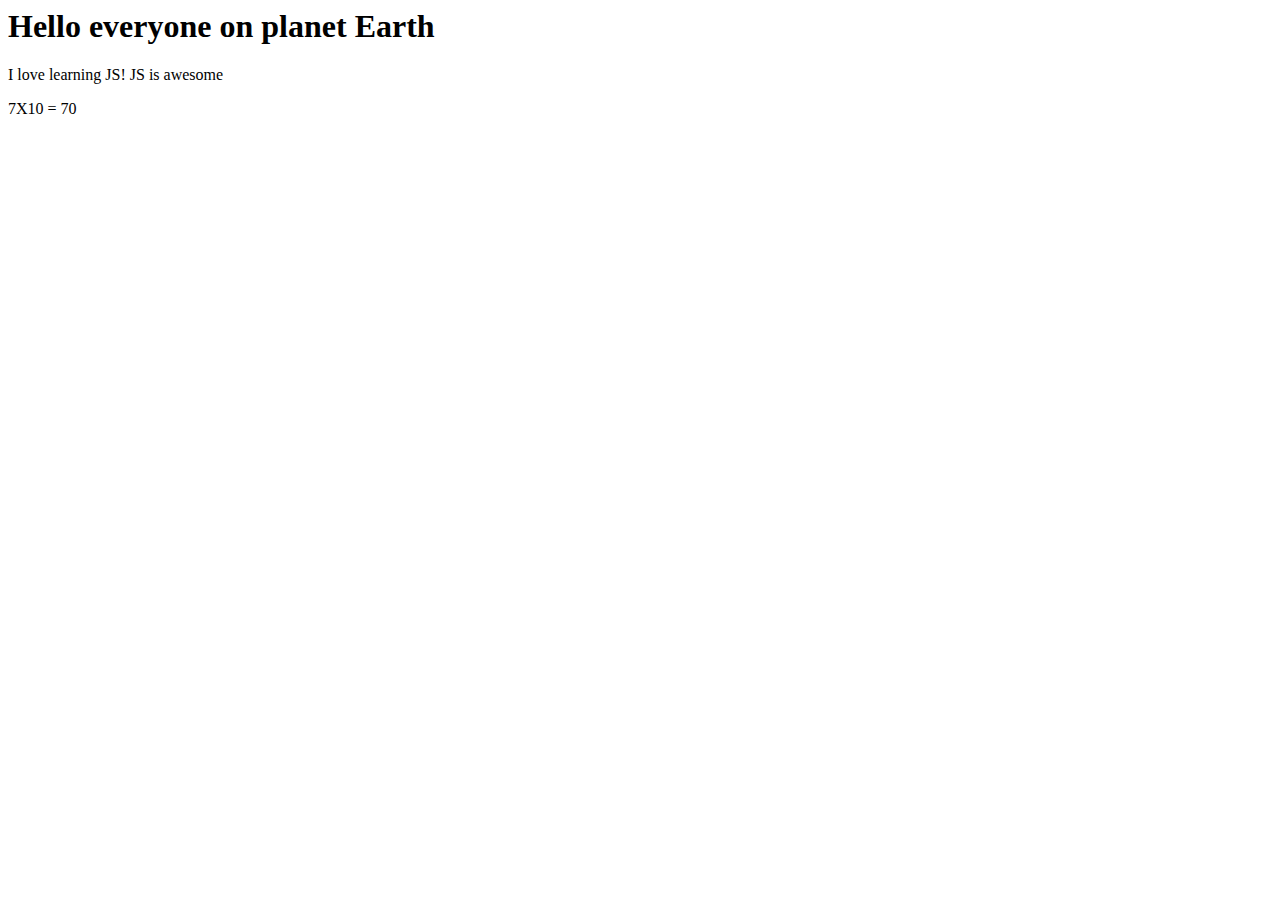
<file: index.html>
<html>
    <head>
        <link rel = "stylesheet" type = "text/css" href = "style.css">
    </head>
    <body>
        <h1 id="heading1"></h1>
        <p id="paragraph1"></p>
        <p id = "paragraph2"></p>

        <script>
            var text1; 
            var text2;
            var text3;

            var numA = 7;
            var numB = 10;
            
            text1 = "Hello everyone on planet Earth";
            text2 = "I love learning JS!";
            text3 = " JS is awesome"

            document.getElementById("heading1").innerHTML = (text1);
            document.getElementById("paragraph1").innerHTML = (text2 + text3);
            document.getElementById("paragraph2").innerHTML = (numA + "X" + numB + " = " + numA * numB);
        </script>
    </body>
    
</html>
</file>
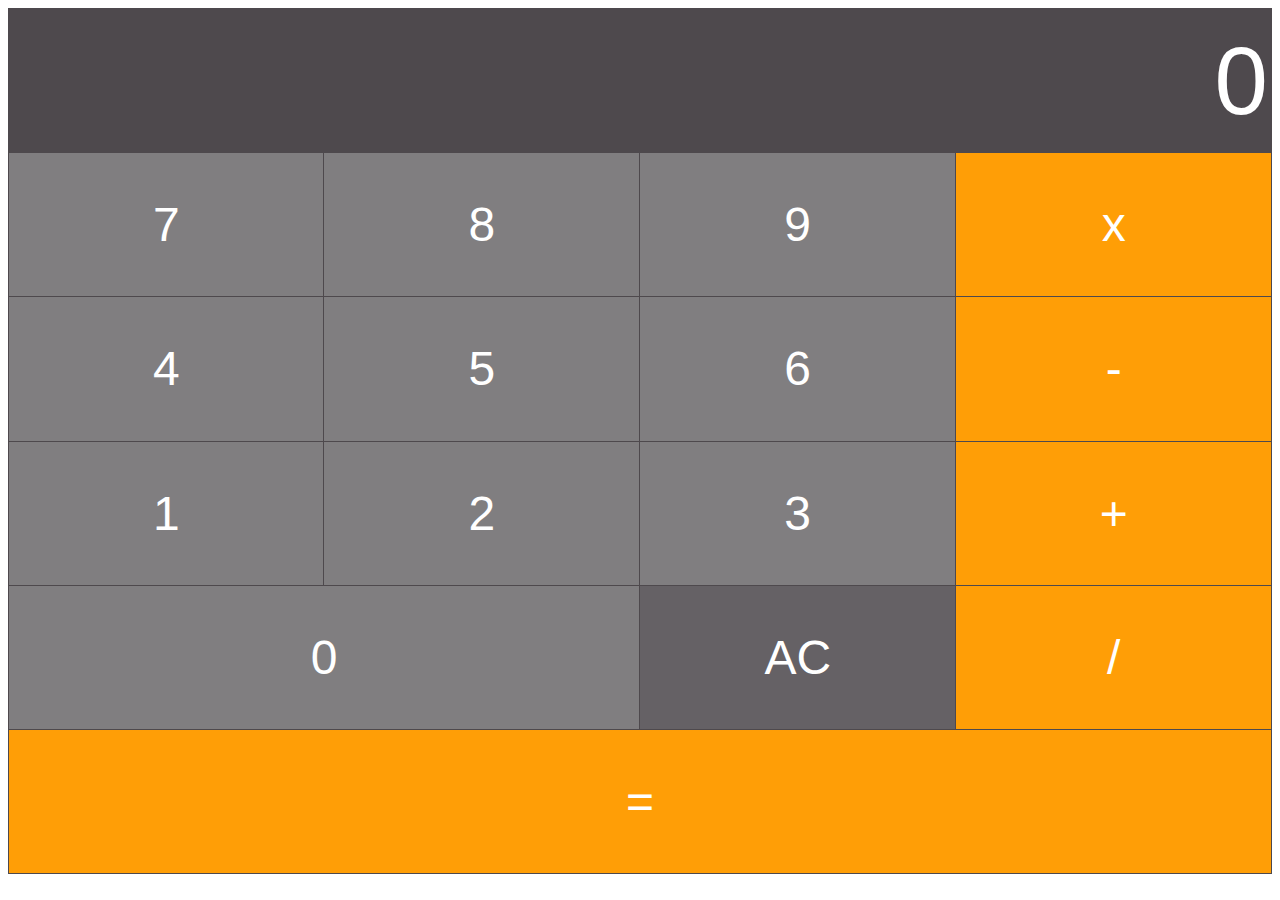
<file: calculator.html>
<html>

<head>
    <link rel="stylesheet" type="text/css" href="style.css">
</head>

<body>
    <table border="1">
        <tr>
            <td colspan="4">
                <input type="text" id="inputBox" value="0" />
            </td>
        </tr>
        <tr>
            <td class = "digitbutton" onclick="digitBtnPressed(7)">7</td>
            <td class = "digitbutton" onclick="digitBtnPressed(8)">8</td>
            <td class = "digitbutton" onclick="digitBtnPressed(9)">9</td>
            <td class = "operatorbutton" onclick="operatorBtnPressed('x')">x</td>
        </tr>
        <tr>
            <td class = "digitbutton" onclick="digitBtnPressed(4)">4</td>
            <td class = "digitbutton" onclick="digitBtnPressed(5)">5</td>
            <td class = "digitbutton" onclick="digitBtnPressed(6)">6</td>
            <td class = "operatorbutton" onclick="operatorBtnPressed('-')">-</td>
        </tr>
        <tr>
            <td class = "digitbutton" onclick="digitBtnPressed(1)">1</td>
            <td class = "digitbutton" onclick="digitBtnPressed(2)">2</td>
            <td class = "digitbutton" onclick="digitBtnPressed(3)">3</td>
            <td class = "operatorbutton" onclick="operatorBtnPressed('+')">+</td>
        </tr>
        <tr>
            <td class = "digitbutton" colspan="2" onclick="digitBtnPressed(0)">0</td>

            <td class = "ACbutton" onclick="btnACPressed()">AC</td>
            <td class = "operatorbutton" onclick="operatorBtnPressed('/')">/</td>
        </tr>
        <tr>
            <td class = "operatorbutton" colspan="4" onclick="equalsBtnPressed()">=</td>
        </tr>
    </table>

    <script>
        var newLine = true;  //boolean
        var value1;
        var currentOperator;

        //Event handlers for numbers
        function digitBtnPressed(button) {
            if (newLine) {
                document.getElementById("inputBox").value = button;
                newLine = false;
            } else {
                var currentValue = document.getElementById("inputBox").value;
                document.getElementById("inputBox").value = currentValue + button;
            }
        }

        //Event handlers for AC
        function btnACPressed() {
            document.getElementById("inputBox").value = 0;
            newLine = true;
        }

        //Event handlers for operators
        function operatorBtnPressed(operator) {
            currentOperator = operator;
            value1 = parseInt(document.getElementById("inputBox").value);
            newLine = true;
        }

        //Event handlers for equal sign
        function equalsBtnPressed() {
            var value2 = parseInt(document.getElementById("inputBox").value);
            var finalTotal;

            switch (currentOperator) {
                case "+":
                    finalTotal = value1 + value2;
                    break;
                case "-":
                    finalTotal = value1 - value2;
                    break;
                case "/":
                    finalTotal = value1 / value2;
                    break;
                case "x":
                    finalTotal = value1 * value2;
                    break;
            }
            document.getElementById("inputBox").value = finalTotal;

            value1 = 0;
            newLine = true;
        }
    </script>
</body>

</html>
</file>
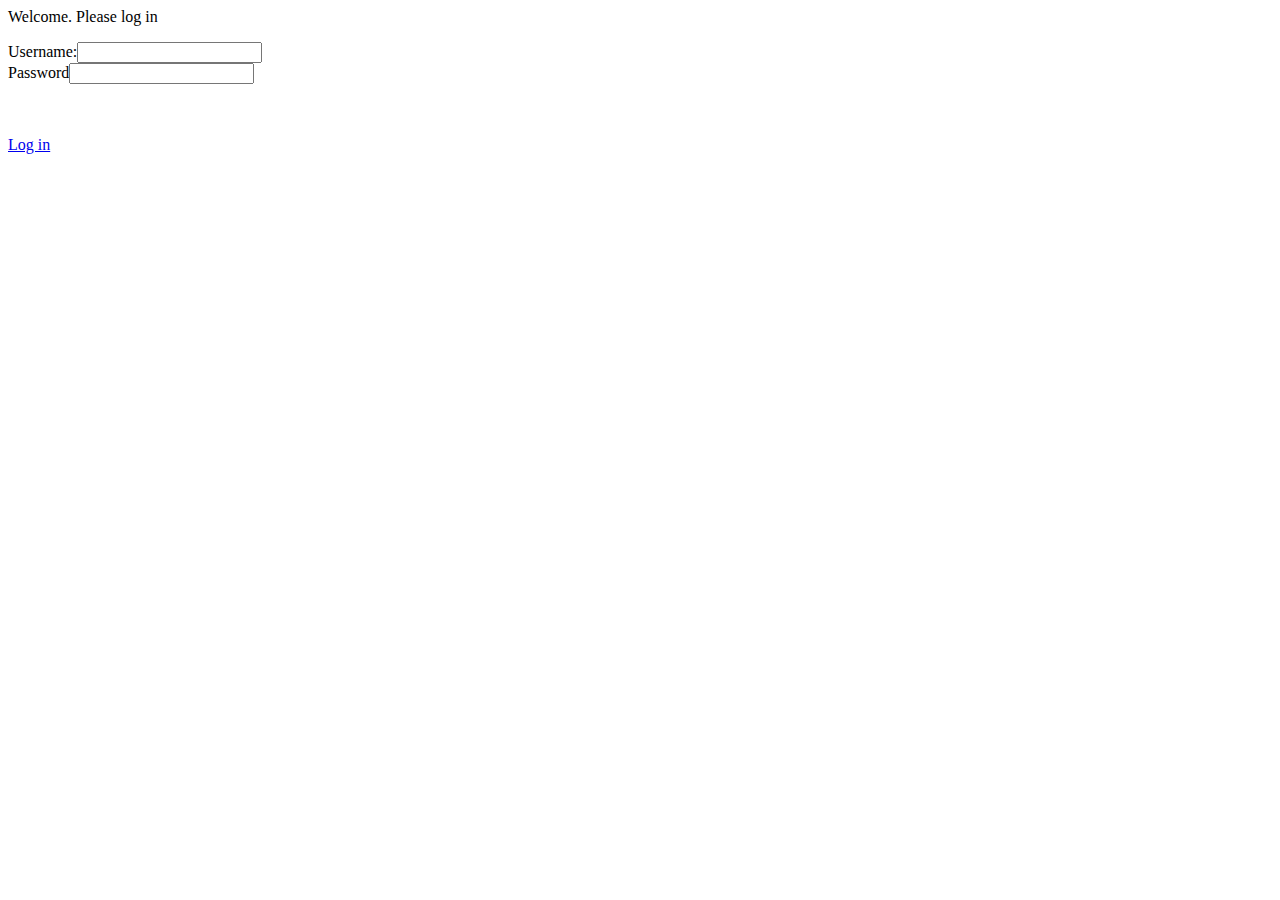
<file: loginform.html>
<html>

</html>

<head>
    <link rel="stylesheet" type="text/css" href="style.css">
</head>

<body>
    <p>Welcome. Please log in</p>

    <form>
        <label for="usernameInput">Username:</label><input type="text" id="usernameInput"><br />
        <label for="passwordInput">Password</label><input type="password" id="passwordInput">
        <p id="message"></p>
        <br /><br />
        <a href="#" onclick = "verifyUser()">Log in</a>
    </form>

    <script>
        function verifyUser() {
            var username = document.getElementById("usernameInput").value;
            var password = document.getElementById("passwordInput").value;

            checkUserCreds(username, password);
        }

        function checkUserCreds(username, password) {
            var systemUsername = "Bond";
            var systemPassword = "007";

            if (username == systemUsername && password == systemPassword) {
                document.getElementById("message").innerHTML = "Correct. Logging you in...";
            } else {
                document.getElementById("message").innerHTML = "Username or Password are incorrect";
            }
        } 
    </script>
</body>

</html>
</file>
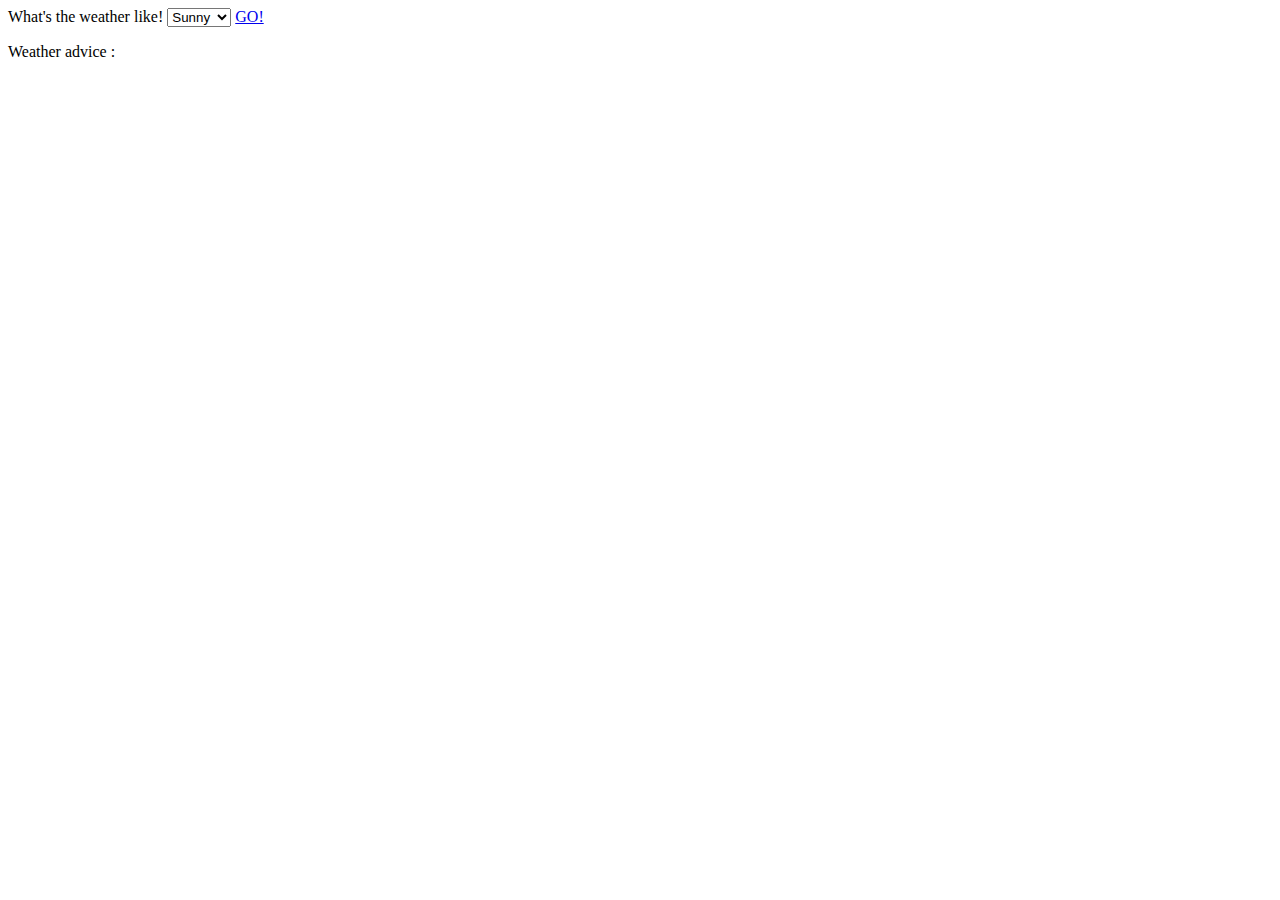
<file: switch.html>
<html>

<head>
    <link rel="stylesheet" type="text/css" href="style.css">
</head>

<body>
    <label for="weather"> What's the weather like!</label>
    <select id="weather">
        <option value="sunny">Sunny</option>
        <option value="windy">Windy</option>
        <option value="rainy">Rainy</option>
        <option value="snowy">Snowy</option>
        <option value="cloudy">Cloudy</option>
    </select>
    <a href="#" onclick="btnPressed()"> GO!</a>
    <p id="outputText">Weather advice : </p>

    <script>
        function btnPressed() {
            var weatherSelected = document.getElementById("weather").value;
            var advice;

            switch (weatherSelected) {
                case "sunny":
                    advice = "Wear your sunglasses";
                    break;
                case "windy":
                    advice = "Wear a jacket";
                    break;
                case "rainy":
                    advice = "Wear a rain coat and carry an umbrella";
                    break;
                case "snowy":
                    advice = "Dress warmly";
                    break;
                case "cloudy":
                    advice = "Carry a jacket. It might rain";
                    break;
            }
            document.getElementById("outputText").innerHTML = "Weather advice " + advice;
        }
    </script>
</body>

</html>
</file>
<file: style.css>
table{
    color: #fff;
    text-align: center;
    border-collapse: collapse;
    font: normal 3em Aerial, Helvetica, sans-serif;
}

tr{
    height: 16.02vh;
    background-color: #4e494d;
}

td{
    width: 25vw;
    border: 1px solid #4e494d;
}

#inputBox{
    background-color: #4e494d;
    text-align: right;
    width: 100%;
    font-size: 2em;
    color: #fff;
    border: 0px;
}

.digitbutton{
    background-color: #807e80;
}

.operatorbutton{
    background-color: #ff9e06;
}

.ACbutton{
    background-color: #656165;
}
</file>
